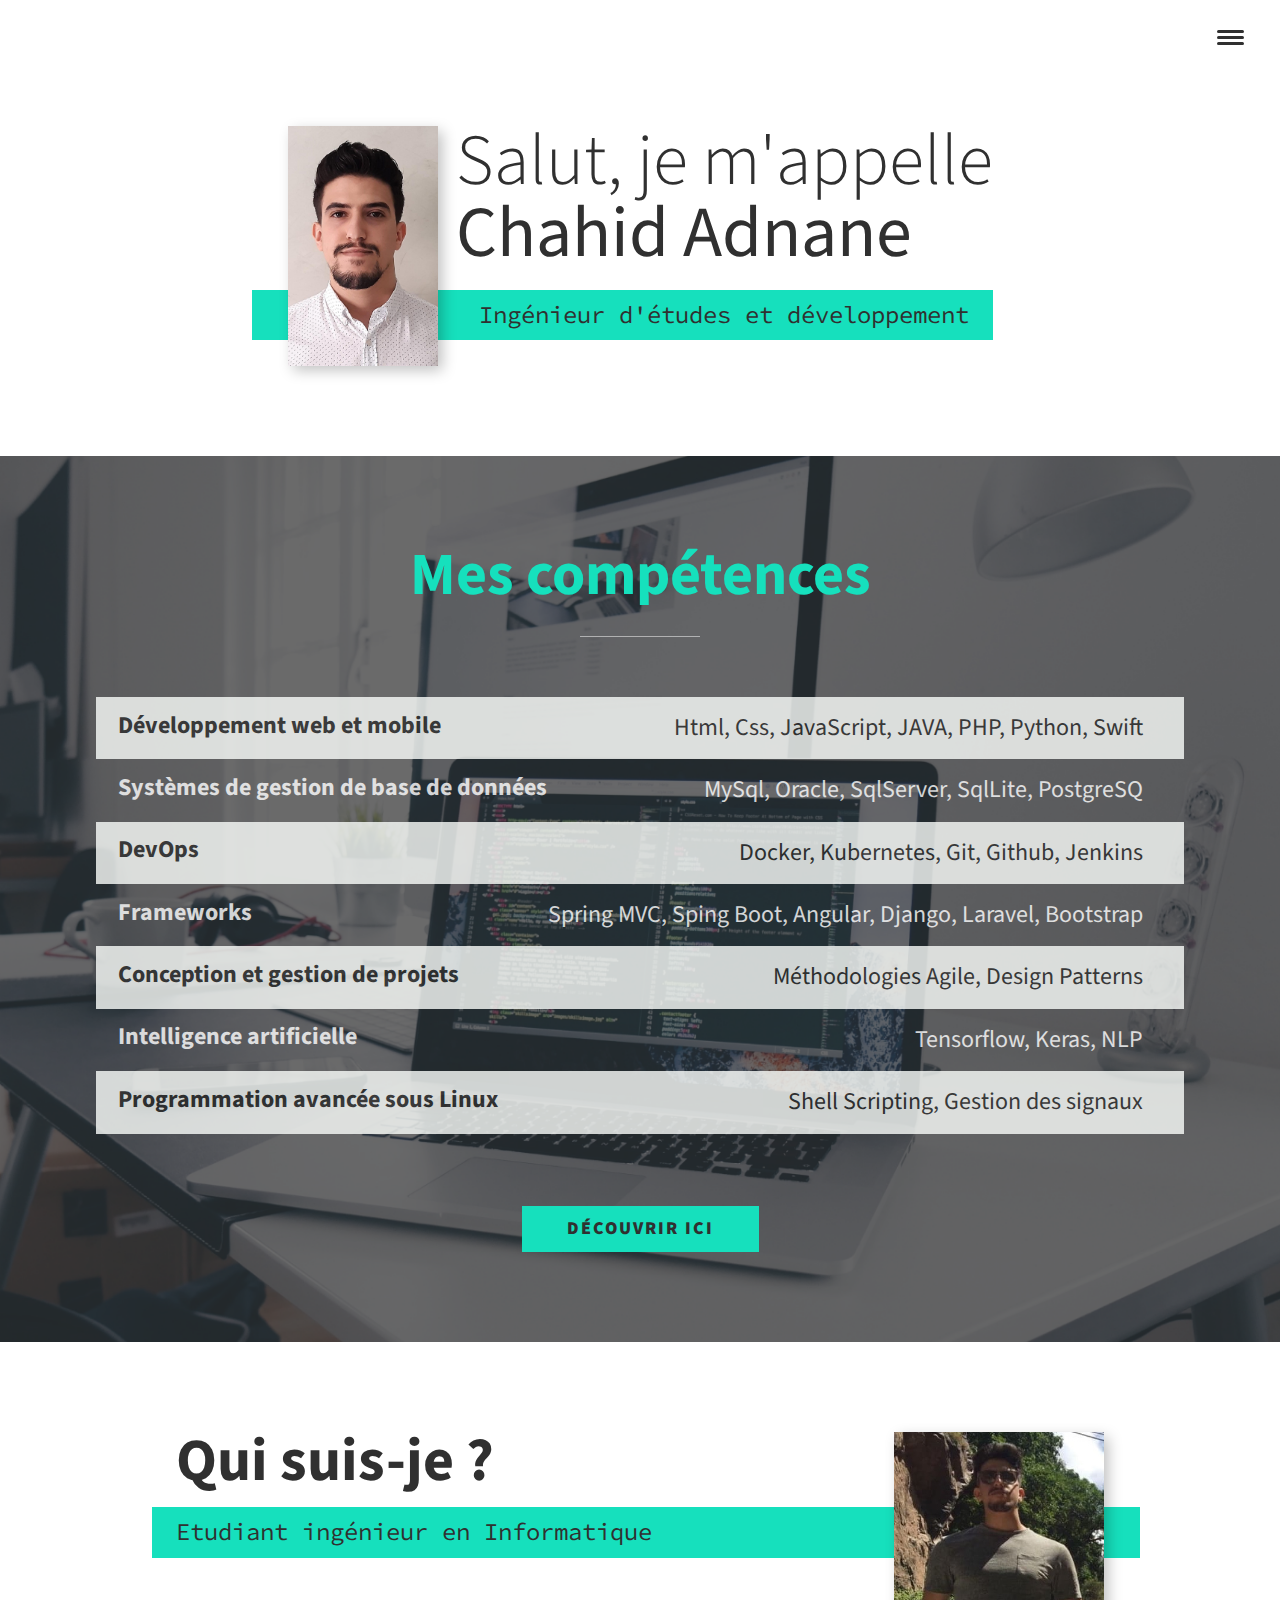
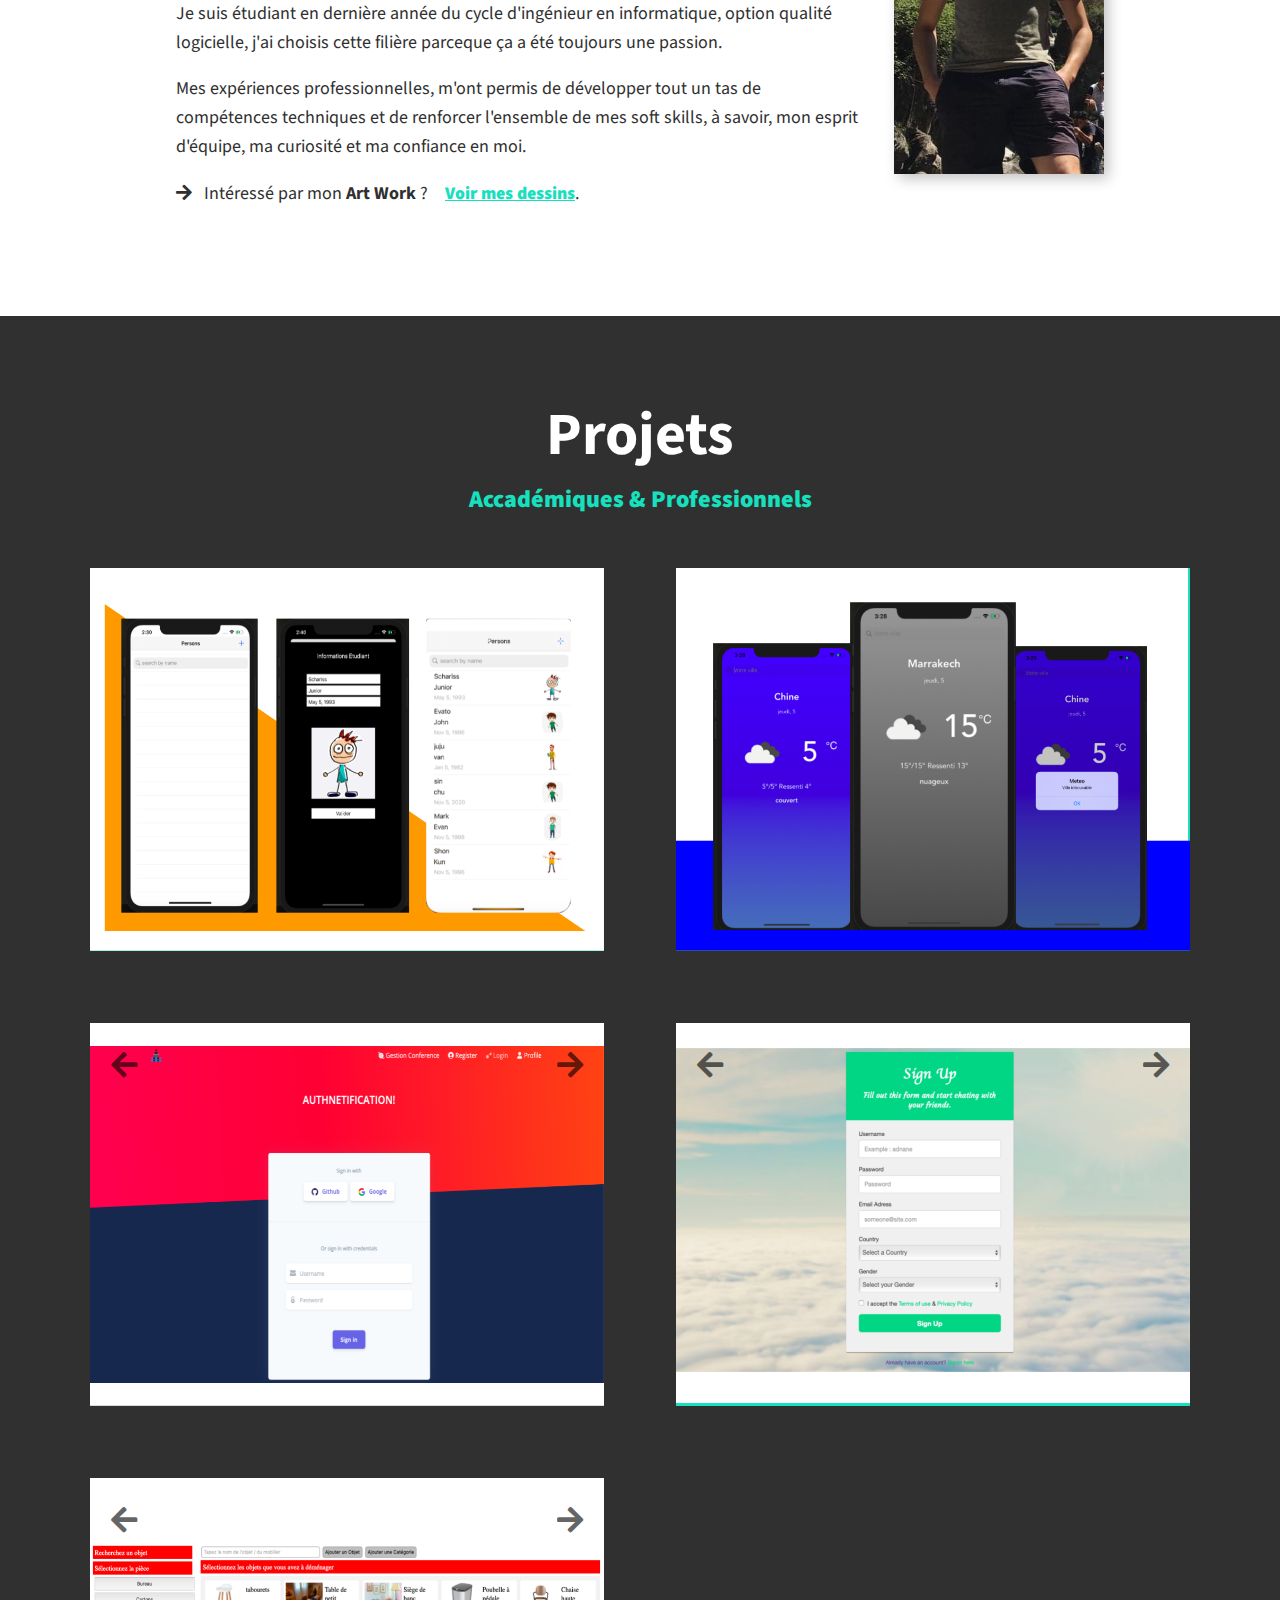
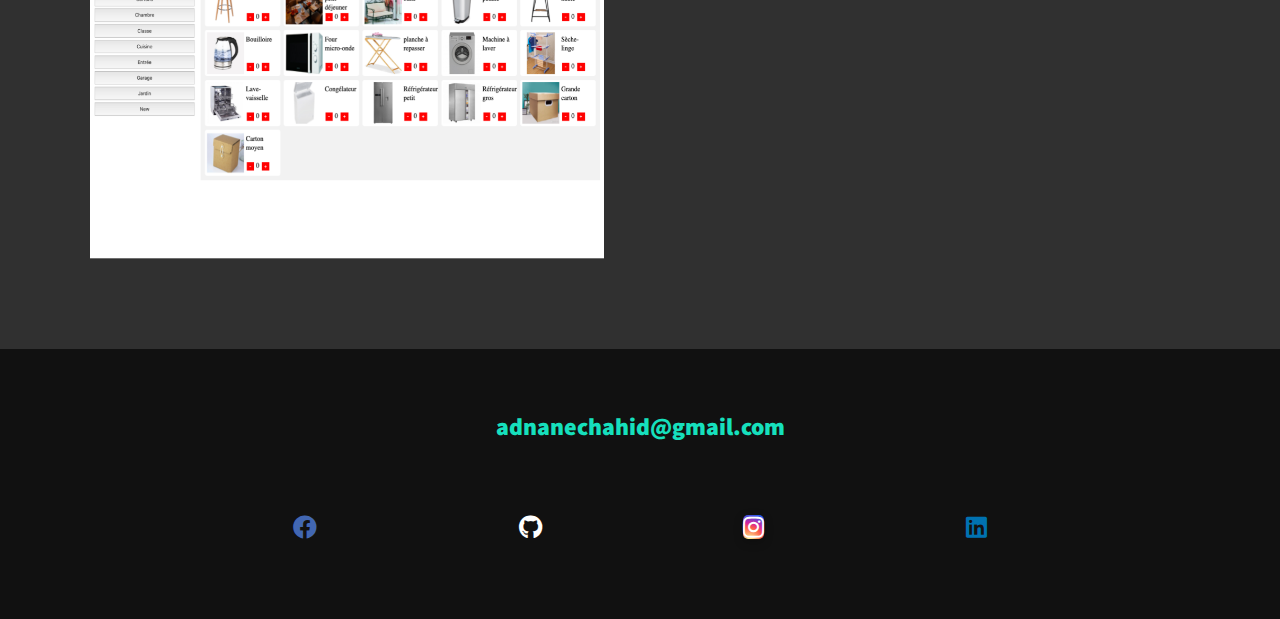
<file: templates/index.html>
<!DOCTYPE html>
<html>
<head>
	<title>Chahid Adnane</title>
	<meta name="viewport" content="width=device-width, initial-scale=1.0">
	<link rel="stylesheet" href="https://cdnjs.cloudflare.com/ajax/libs/font-awesome/5.14.0/css/all.min.css">
	<link rel="stylesheet" type="text/css" href="../static/css/styles.css">
	<link href="https://fonts.googleapis.com/css?family=Source+Code+Pro:400,900|Source+Sans+Pro:300,900&display=swap" rel="stylesheet">
</head>
<body>
	<button class="scroll-up">
		<i class="fas fa-angle-double-up"></i>
	</button>
	<header>
		<!-- <div class="logo">
			&lt;Dino&gt;
		</div> -->
		<button class="nav-toggle" aria-label="toggle navigation">
			<span class="hamburger"></span>
		</button>
		<nav class="nav">
			<ul class="nav__list">
				<li class="nav__item"><a class="nav__link" href="#home">Accueil</a></li>
				<li class="nav__item"><a class="nav__link" href="#services">Mes compétences</a></li>
				<li class="nav__item"><a class="nav__link" href="#about">À propos de moi</a></li>
				<li class="nav__item"><a class="nav__link" href="#work">Mes travaux</a></li>
			</ul>
		</nav>
	</header>


	<!-- INTRODUCTION -->
	<section class="intro" id="home">
		<!-- -- : modify class -->
		<h1 class="section__title section__title--intro">
			Salut, je m'appelle <strong>Chahid Adnane</strong>
		</h1>
		<p class="section__subtitle section__subtitle--intro">
			Ingénieur d'études et développement
		</p>
		<img src="../static/img/Adnane.jpeg" alt="" class="intro__img">
	</section>


	<!-- MY SERVICES -->
	<section class="my-services" id="services">
		<h2 class="section__title section__title--services">Mes compétences</h2>
			<div class="services-content">
				<ul class="services__list">
					<li class="service__item"><strong>Développement web et mobile</strong><span>Html, Css, JavaScript, JAVA, PHP, Python, Swift</span></li>
					<li class="service__item"><strong>Systèmes de gestion de base de données</strong><span>MySql, Oracle, SqlServer, SqlLite, PostgreSQ</span></li>
					<li class="service__item"><strong>DevOps</strong><span>Docker, Kubernetes, Git, Github, Jenkins</span></li>
					<li class="service__item"><strong>Frameworks</strong><span>Spring MVC, Sping Boot, Angular, Django, Laravel, Bootstrap</span></li>
					<li class="service__item"><strong>Conception et gestion de projets</strong><span>Méthodologies Agile, Design Patterns</span></li>
					<li class="service__item"><strong>Intelligence artificielle</strong><span>Tensorflow, Keras, NLP</span></li>
					<li class="service__item"><strong>Programmation avancée sous Linux</strong><span>Shell Scripting, Gestion des signaux</span></li>
				</ul>
			</div>

			<a href="#work" class="btn">Découvrir <strong>ici</strong></a>
		
	</section>
		

	<!-- ABOUT ME -->
	<section class="about-me" id="about">
		<h2 class="section__title section__title--about">Qui suis-je ?</h2>
		<p class="section__subtitle section__subtitle--about">
			Etudiant ingénieur en Informatique
		</p>

		<div class="about-me__body">
			<p>
				Je suis étudiant en dernière année du cycle d'ingénieur en informatique, option qualité logicielle, j'ai choisis cette filière parceque ça a été toujours une passion.
			</p>
			<p>
				Mes expériences professionnelles, m'ont permis de développer tout un tas de compétences techniques et de renforcer l'ensemble de mes soft skills, à savoir, mon esprit d'équipe, ma curiosité et ma confiance en moi.
			</p>
			<p>
				<i class="fas fa-arrow-right"></i> &nbsp;&nbsp;Intéressé par mon <strong>Art Work</strong> ? &nbsp;&nbsp;<a href="dessins" class="dessins">Voir mes dessins</a>.
			</p>
		</div>
		<img src="../static/img/Adnane.jpg" alt="Adnane in Imlil" class="about-me__img">
	</section>


	<!-- MY WORK -->
	<section class="my-work" id="work">
		<h2 class="section__title section__title--work">Projets</h2>
		<p class="section__subtitle section__subtitle--work">Accadémiques & Professionnels</p>

		<div class="portfolio">
			<div class="portfolio__item">
				<img src="../static/img/1.png" alt="" class="portfolio__img">
				<div class="portfolio--item__desc">
					<h3>Gestion des étudiants</h3>
					<p>Une application IOS CRUD pour la gestion des étudiants en utilisant <strong>Swift et core data</strong>.</p>
				</div>
			</div>
			<div class="portfolio__item">
				<img src="../static/img/3.png" alt="" class="portfolio__img">
				<div class="portfolio--item__desc">
					<h3>Météo App</h3>
					<p>Prévisions météo détaillées, réalisé en utilisant <strong>Swift</strong>.</p>
				</div>
			</div>
			<div class="portfolio__item carousel-container">
				<i class="fas fa-arrow-left" id="prev-btn"></i>
				<i class="fas fa-arrow-right" id="next-btn"></i>
				<div class="carousel-slider">
					<img src="../static/img/5.png" alt="" class="portfolio__img" id="lastClone">
					<img src="../static/img/7.png" alt="" class="portfolio__img">
					<img src="../static/img/4.png" alt="" class="portfolio__img">
					<img src="../static/img/6.png" alt="" class="portfolio__img">
					<img src="../static/img/5.png" alt="" class="portfolio__img">
					<img src="../static/img/7.png" alt="" class="portfolio__img" id="firstClone">
				</div>
				<div class="portfolio--item__desc">
					<h3>Gestion de Conférences</h3>
					<p>Conception et réalisation d'un site Web pour la gestion et le suivi de conférences organisé au sein de l'université, en utilisant <strong>Spring Boot, Spring Security, JWT et Angular</strong>.</p>
				</div>
			</div>
			<div class="portfolio__item carousel-container">
				<i class="fas fa-arrow-left" id="prev-btn"></i>
				<i class="fas fa-arrow-right" id="next-btn"></i>
				<div class="carousel-slider">
					<img src="../static/img/8.png" alt="" class="portfolio__img" id="lastClone">
					<img src="../static/img/10.png" alt="" class="portfolio__img">
					<img src="../static/img/9.png" alt="" class="portfolio__img">
					<img src="../static/img/8.png" alt="" class="portfolio__img">
					<img src="../static/img/10.png" alt="" class="portfolio__img" id="firstClone">
				</div>
				<div class="portfolio--item__desc">
					<h3>Real time chat App</h3>
					<p>Boite de messagerie pour communiquer avec vos proches, réalisée en utilisant <strong>PHP</strong>.</p>
				</div>
			</div>
			<div class="portfolio__item carousel-container">
				<i class="fas fa-arrow-left" id="prev-btn"></i>
				<i class="fas fa-arrow-right" id="next-btn"></i>
				<div class="carousel-slider">
					<img src="../static/img/11.png" alt="" class="portfolio__img" id="lastClone">
					<img src="../static/img/12.png" alt="" class="portfolio__img">
					<img src="../static/img/11.png" alt="" class="portfolio__img">
					<img src="../static/img/12.png" alt="" class="portfolio__img" id="firstClone">
				</div>
				<div class="portfolio--item__desc">
					<h3>Volume Calculator</h3>
					<p>Découvrir le volume représenté par les meubles et les cartons de votre déménagement, réalisé en utilisant <strong>PHP et JavaScript</strong>.</p>
				</div>
			</div>
		</div>
	</section>


	<!-- FOOTER -->
	<footer class="footer" id="contact">
		<a href="mailto:adnanechahid@gmail.com" class="footer__link">adnanechahid@gmail.com</a>
		<ul  class="social-list">
			<li class="social-list__item">
				<a href="https://web.facebook.com/profile.php?id=100008976216361" target="_blank" class="social-list__link social-list__link--fb"><i class="fab fa-facebook"></i></a>
			</li>
			<li class="social-list__item">
				<a href="https://github.com/Scharis" target="_blank" class="social-list__link social-list__link--git"><i class="fab fa-github"></i></a>
			</li>
			<li class="social-list__item">
				<a href="https://www.instagram.com/chahid.adnane/" target="_blank" class="social-list__link"><i class="fab fa-instagram social-list__link--insta"></i></a>
			</li>
			<li class="social-list__item">
				<a href="https://www.linkedin.com/in/adnane-chahid-b3baa2146/" target="_blank" class="social-list__link social-list__link--linked"><i class="fab fa-linkedin"></i></a>
			</li>
		</ul>
	</footer>
	<script type="text/javascript" src="../static/js/app.js"></script>
	<!-- <script src="https://ajax.googleapis.com/ajax/libs/jquery/3.3.1/jquery.min.js"></script>
	<script>
		(function($) {
		    $.fn.SmoothAnchors = function() {

		        function scrollBodyTo(destination, hash) {

		            // Change the hash first, then do the scrolling. This retains the standard functionality of the back/forward buttons.
		            var scrollmem = $(document).scrollTop();
		            window.location.hash = hash;
		            $(document).scrollTop(scrollmem);
		            $("html,body").animate({
		                scrollTop: destination
		            }, 300);

		        }

		        if (typeof $().on == "function") {
		            $(document).on('click', 'a[href^="#"]', function() {

		                var href = $(this).attr("href");

		                if ($(href).length == 0) {

		                    var nameSelector = "[name=" + href.replace("#", "") + "]";

		                    if (href == "#") {
		                        scrollBodyTo(0, href);
		                    }
		                    else if ($(nameSelector).length != 0) {
		                        scrollBodyTo($(nameSelector).offset().top, href);
		                    }
		                    else {
		                        // fine, we'll just follow the original link. gosh.
		                        window.location = href;
		                    }
		                }
		                else {
		                    scrollBodyTo($(href).offset().top, href);
		                }
		                return false;
		            });
		        }
		        else {
		            $('a[href^="#"]').click(function() {
		                var href = $(this).attr("href");

		                if ($(href).length == 0) {

		                    var nameSelector = "[name=" + href.replace("#", "") + "]";

		                    if (href == "#") {
		                        scrollBodyTo(0, href);
		                    }
		                    else if ($(nameSelector).length != 0) {
		                        scrollBodyTo($(nameSelector).offset().top, href);
		                    }
		                    else {
		                        // fine, we'll just follow the original link. gosh.
		                        window.location = href;
		                    }
		                }
		                else {
		                    scrollBodyTo($(href).offset().top, href);
		                }
		                return false;
		            });
		        }
		    };
		})(jQuery);

		$(document).ready(function() {
		    $().SmoothAnchors();
		});
	</script> -->
</body>
</html>
</file>
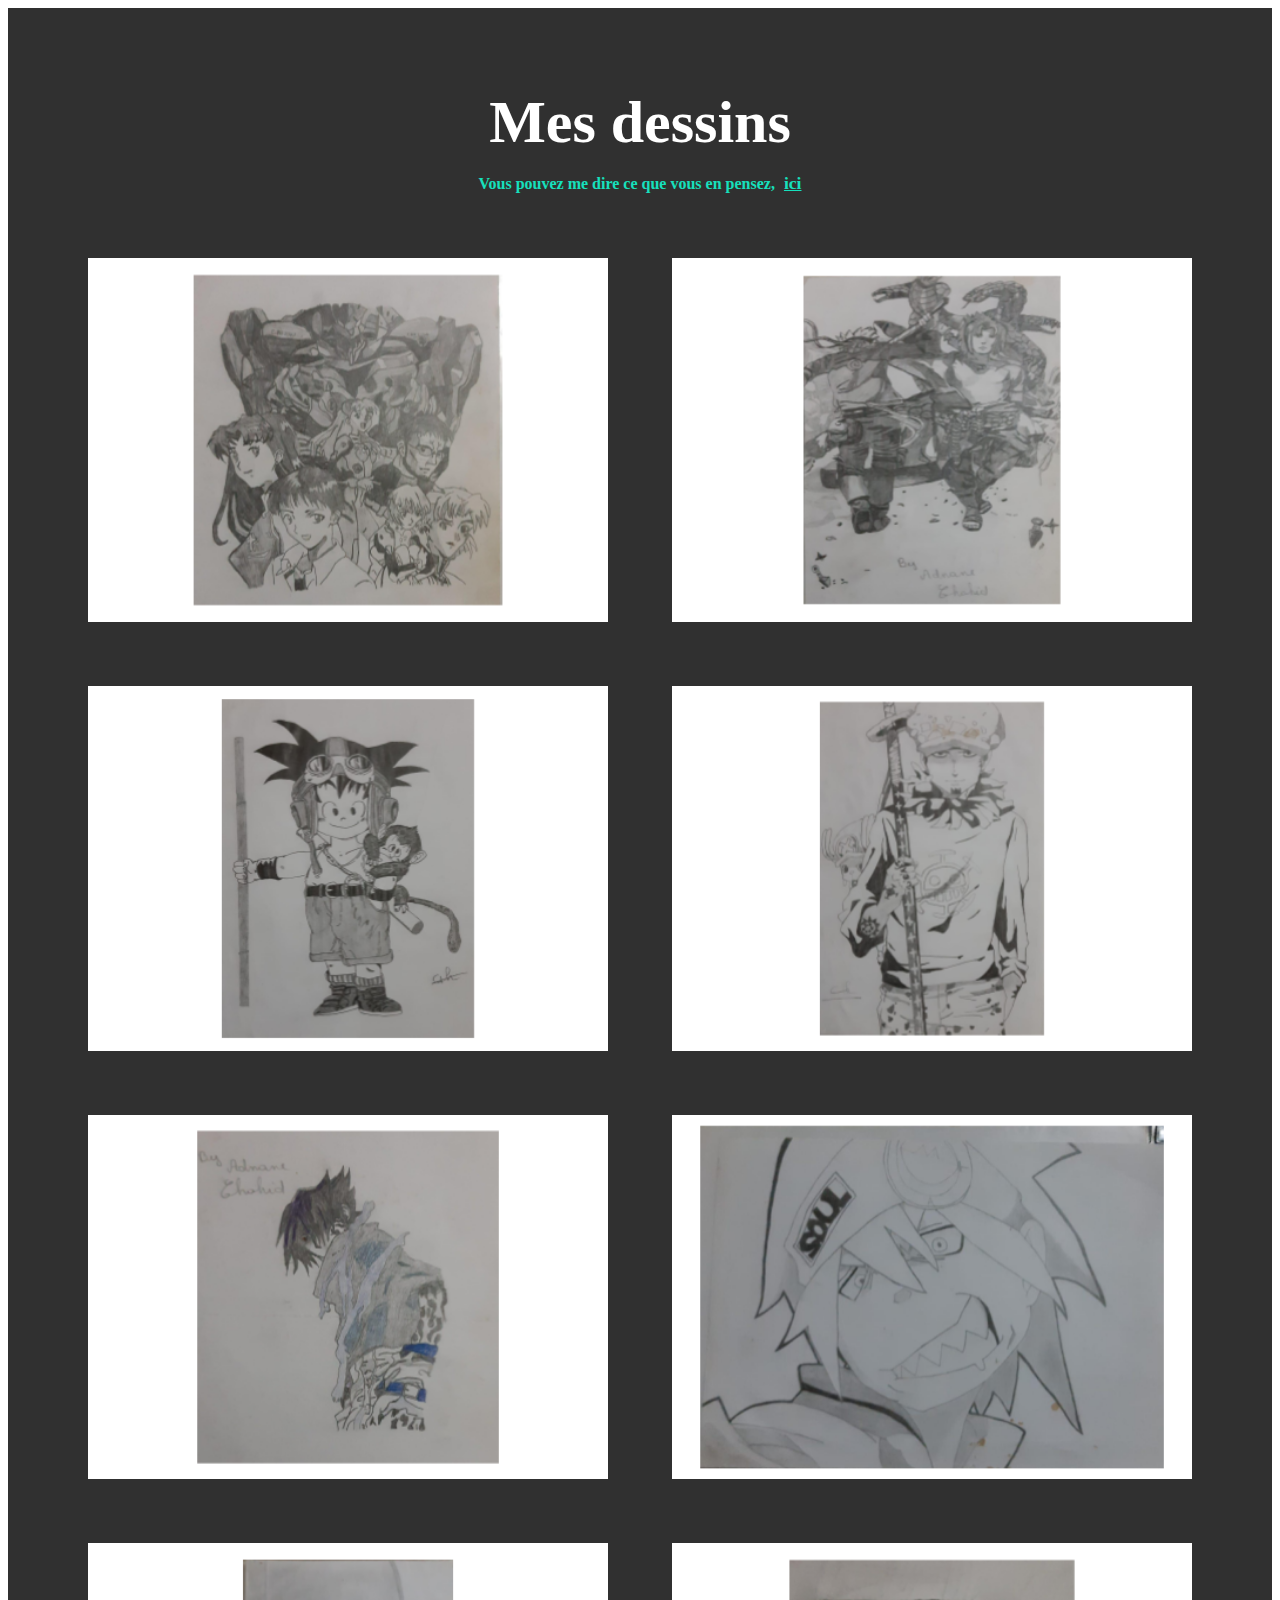
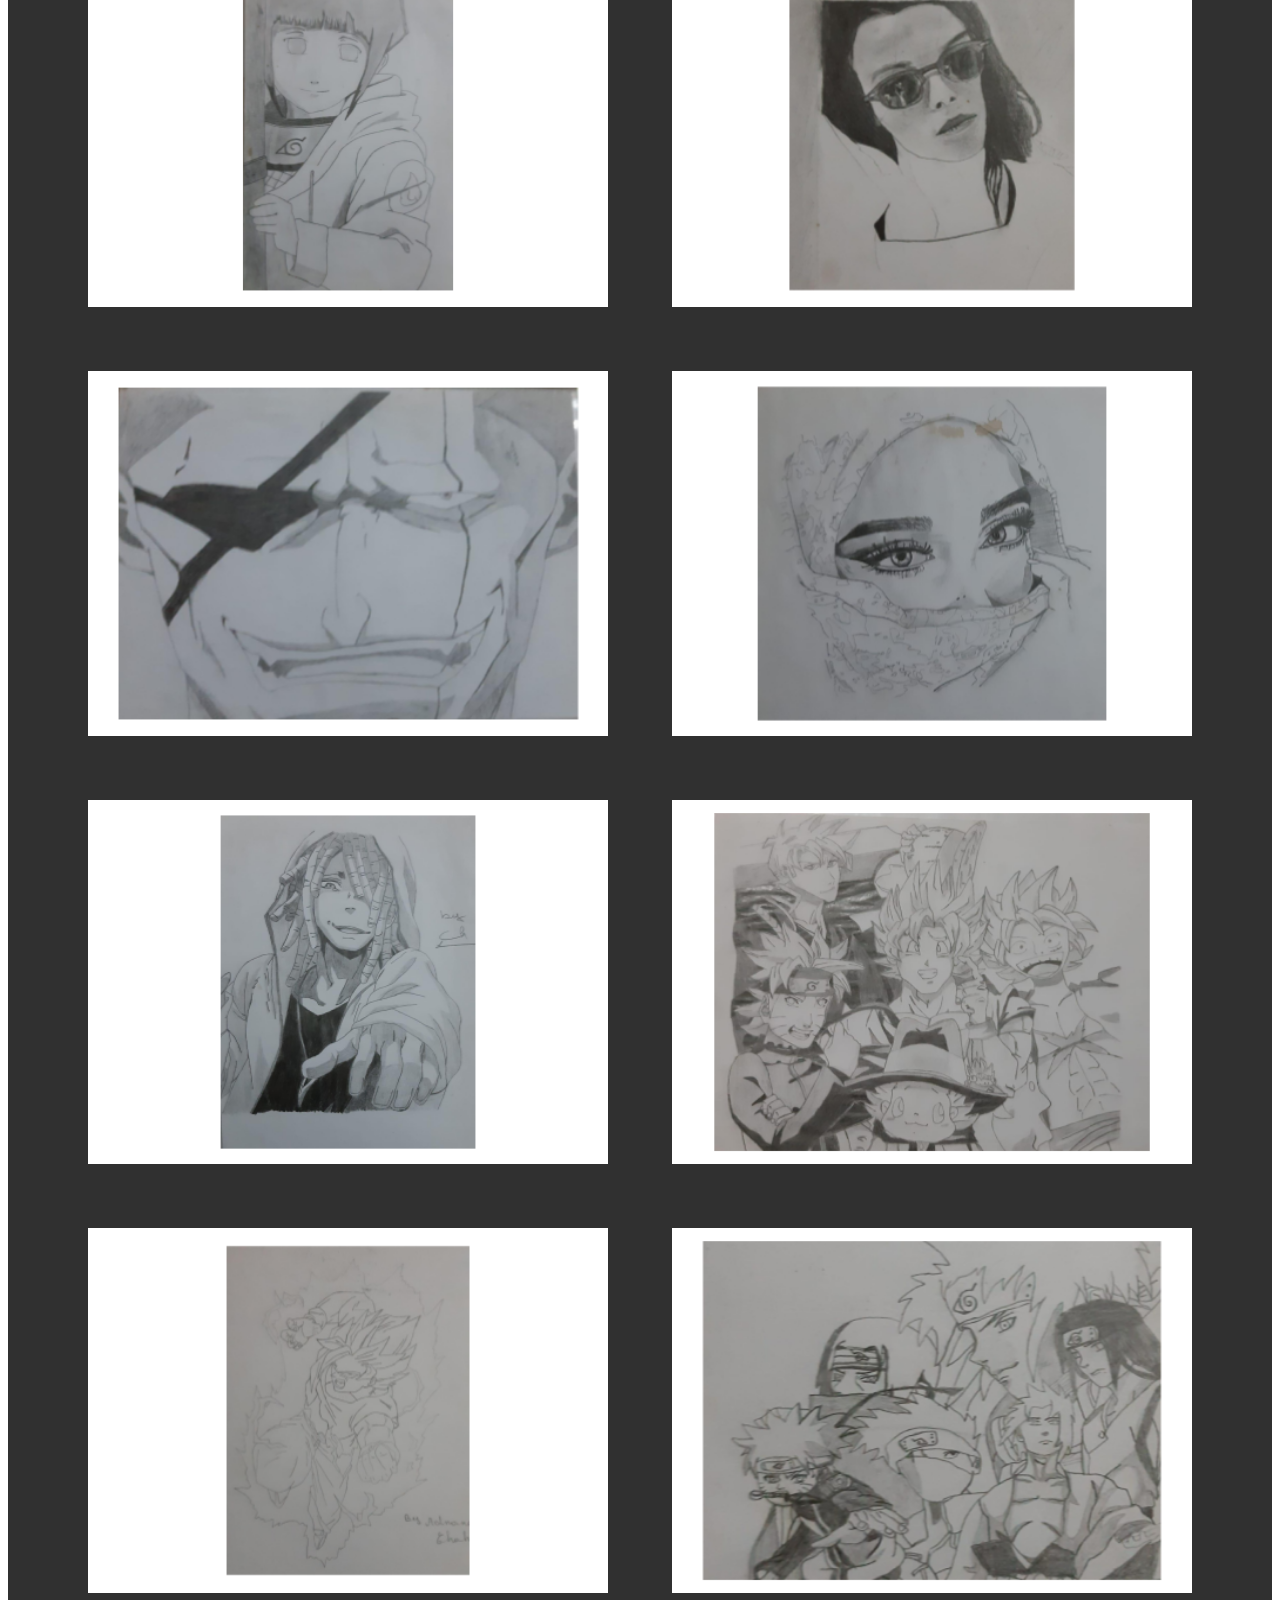
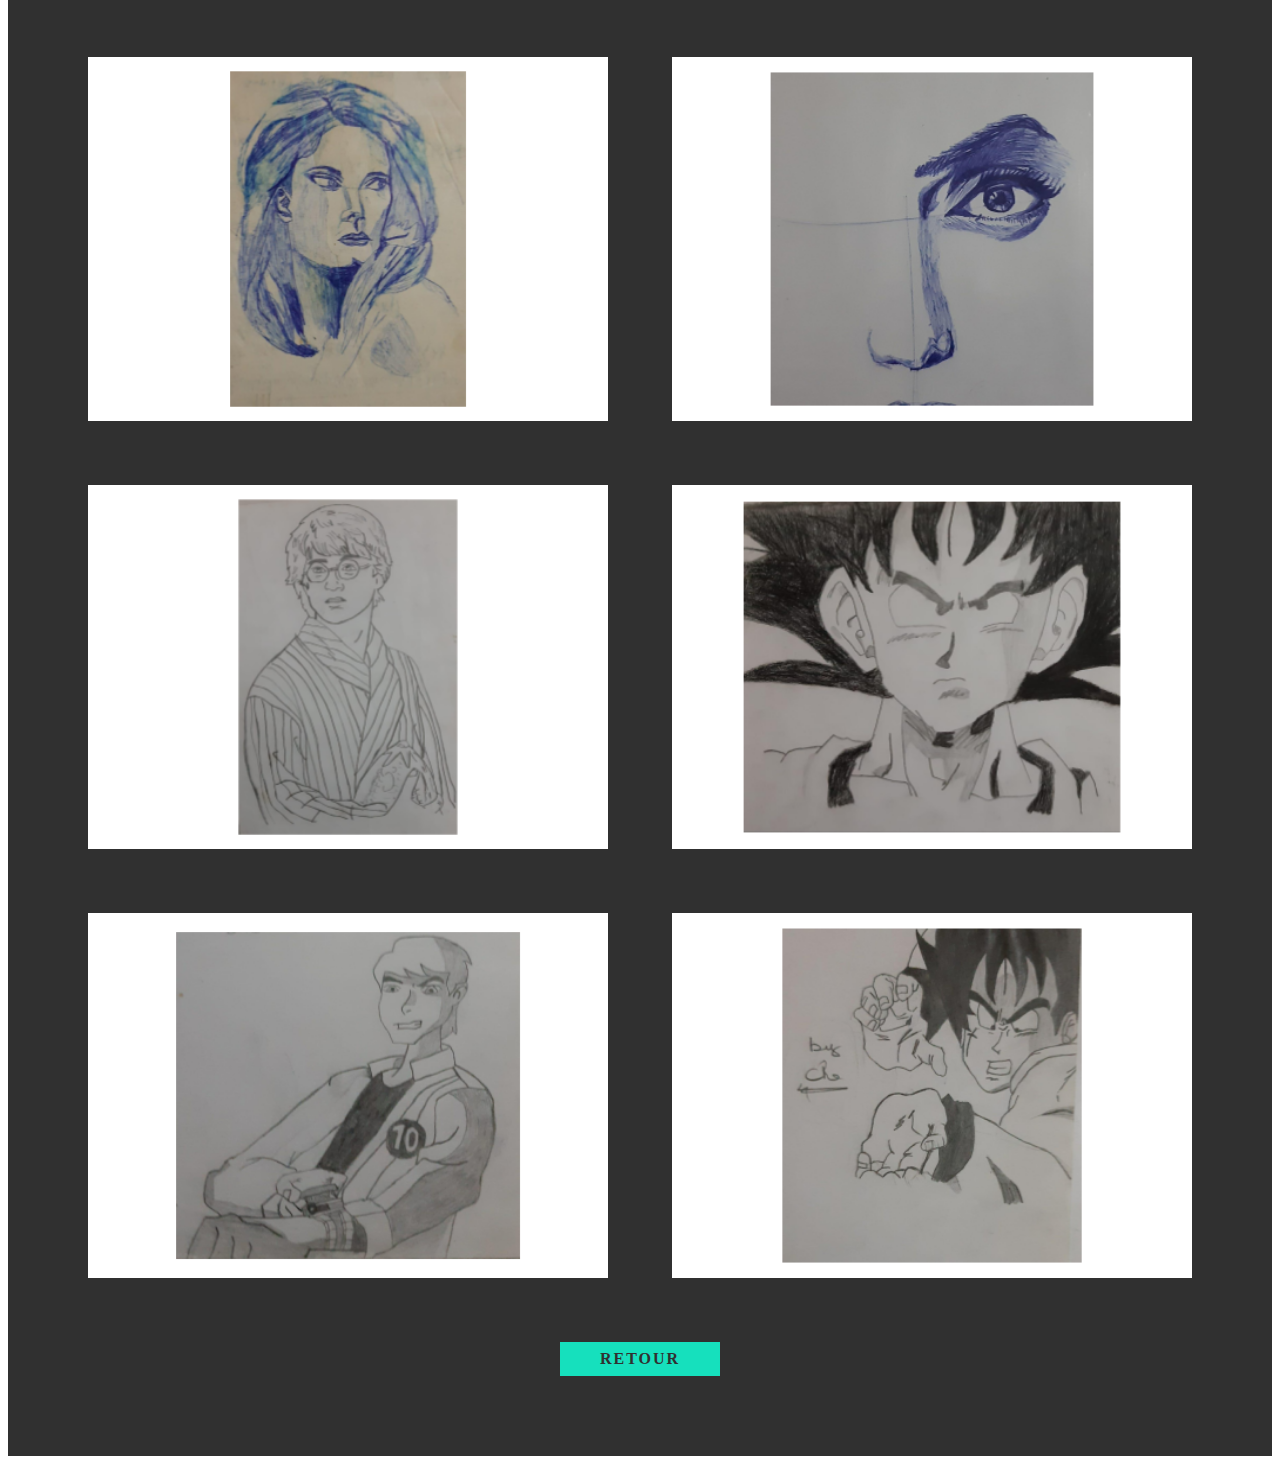
<file: templates/dessins.html>
<!DOCTYPE html>
<html>
<head>
	<title>Mes dessins</title>
	<meta name="viewport" content="width=device-width, initial-scale=1.0">
	<!-- <link rel="stylesheet" href="https://cdnjs.cloudflare.com/ajax/libs/font-awesome/5.14.0/css/all.min.css"> -->
	<link rel="stylesheet" type="text/css" href="../static/css/dessins.css">
	<link href="https://fonts.googleapis.com/css?family=Source+Code+Pro:400,900|Source+Sans+Pro:300,900&display=swap" rel="stylesheet">
</head>
<body>
	<section class="my-work" id="work">
		<h2 class="section__title section__title--work">Mes dessins</h2>
		<p class="section__subtitle section__subtitle--work">Vous pouvez me dire ce que vous en pensez, <a href="/#contact" class="contact">ici</a></p>

		<div class="portfolio">
			<div class="portfolio__item">
				<img src="../static/img/dessins/d1.png" alt="" class="portfolio__img">
			</div>
			<div class="portfolio__item">
				<img src="../static/img/dessins/d2.png" alt="" class="portfolio__img">
			</div>
			<div class="portfolio__item">
				<img src="../static/img/dessins/d16.png" alt="" class="portfolio__img">
			</div>
			<div class="portfolio__item">
				<img src="../static/img/dessins/d17.png" alt="" class="portfolio__img">
			</div>
			<div class="portfolio__item">
				<img src="../static/img/dessins/d6.png" alt="" class="portfolio__img">
			</div>
			<div class="portfolio__item">
				<img src="../static/img/dessins/d7.png" alt="" class="portfolio__img">
			</div>
			<div class="portfolio__item">
				<img src="../static/img/dessins/d8.png" alt="" class="portfolio__img">
			</div>
			<div class="portfolio__item">
				<img src="../static/img/dessins/d9.png" alt="" class="portfolio__img">
			</div>
			<div class="portfolio__item">
				<img src="../static/img/dessins/d12.png" alt="" class="portfolio__img">
			</div>
			<div class="portfolio__item">
				<img src="../static/img/dessins/d15.png" alt="" class="portfolio__img">
			</div>
			<div class="portfolio__item">
				<img src="../static/img/dessins/d10.png" alt="" class="portfolio__img">
			</div>
			<div class="portfolio__item">
				<img src="../static/img/dessins/d18.png" alt="" class="portfolio__img">
			</div>
			<div class="portfolio__item">
				<img src="../static/img/dessins/d5.png" alt="" class="portfolio__img">
			</div>
			<div class="portfolio__item">
				<img src="../static/img/dessins/d11.png" alt="" class="portfolio__img">
			</div>
			<div class="portfolio__item">
				<img src="../static/img/dessins/d13.png" alt="" class="portfolio__img">
			</div>
			<div class="portfolio__item">
				<img src="../static/img/dessins/d14.png" alt="" class="portfolio__img">
			</div>
			<div class="portfolio__item">
				<img src="../static/img/dessins/d19.png" alt="" class="portfolio__img">
			</div>
			<div class="portfolio__item">
				<img src="../static/img/dessins/d20.png" alt="" class="portfolio__img">
			</div>
			<div class="portfolio__item">
				<img src="../static/img/dessins/d3.png" alt="" class="portfolio__img">
			</div>
			<div class="portfolio__item">
				<img src="../static/img/dessins/d4.png" alt="" class="portfolio__img">
			</div>
		</div>
		<a href="/" class="retour">Retour</a>
	</section>
</body>
</html>
</file>
<file: static/css/styles.css>
*,
*::before,
*::after{
	box-sizing: border-box;
}

:root{
	--ff-primary: 'Source Sans Pro', sans-serif;
	--ff-secondary: 'Source Code Pro', monospace;
	--fw-reg: 300;
	--fw-bold: 900;
	--clr-light: #fff;
	--clr-dark: #303030;
	--clr-accent: #16e0bd;
	--fs-h1: 3rem;
	--fs-h2: 2.2rem;
	--fs-h3: 1.25rem;
	--fs-body: 1rem;
	--bs: 0.25em 0.25em 0.75em rgba(0, 0 , 0, .25);
}

html{
	scroll-behavior: smooth;
}

@media (min-width: 800px){
	:root{
		--fs-h1: 4.5rem;
		--fs-h2: 3.75rem;
		--fs-h3: 1.5rem;
		--fs-body: 1.125rem;
	}
	.intro__img{
		height: 240px;
	}
}


body{
	background: var(--clr-light);
	color: var(--clr-dark);
	margin: 0;
	font-family: var(--ff-primary);
	font-size: var(--fs-body);
	line-height: 1.6;
	/*overflow: hidden;*/
}

section{
	/*top and bottom 5 left and right 2*/
	padding: 5em 2em;
}

img{
	display: block;
	max-width: 100%;
}

:focus{
	outline: 3px solid var(--clr-accent);
	outline-offset: 3px;
}

.btn{
	display: inline-block;
	text-decoration: none;
	background-color: var(--clr-accent);
	color: var(--clr-dark);
	padding: .5em 2.5em;
	font-size: var(--fs-h4);
	text-transform: uppercase;
	letter-spacing: 2px;
	font-weight: var(--fw-bold);
	transition: transform 200ms ease-in-out;
}

.btn:hover {
	transform: scale(1.1);
}

h1,
h2,
h3{
	line-height: 1;
	margin: 0;
}

h1{ font-size: var(--fs-h1) }
h2{ font-size: var(--fs-h2) }
h3{ font-size: var(--fs-h3) }

.section__title{
	margin-bottom: .25em;
}

.section__title--intro{
	font-weight: var(--fw-reg);
}

.section__title--intro strong{
	display: block;
}


.section__subtitle{
	margin: 0;
	font-size: var(--fs-h3);
}

.section__subtitle--intro,
.section__subtitle--about{
	background-color: var(--clr-accent);
	font-family: var(--ff-secondary);
	margin-bottom: 1em;
	padding: .25em 1em;
}

.scroll-up{
	position: fixed;
	bottom: 15px;
	right: 20px;
	cursor: pointer;
	border-radius: 50%;
	background: var(--clr-accent);
	color: var(--clr-dark);
	width: 30px;
	height: 30px;
	/*padding: .8em;*/
	opacity: .5;
	display: flex;
	justify-content: center;
	align-items: center;
	border: 0;
	display: none;
	z-index: 2000;
}

.scroll-up:hover{
	opacity: 1;
}

@media (min-width: 600px){
	.scroll-up{
		width: 40px;
		height: 40px;
		opacity: .6;
		font-size: var(--fs-h3);
	}
}


 header{
 	display: flex;
 	justify-content: space-between;
 	padding: 1em;
 }

 .nav{
 	position: fixed;
 	background-color: var(--clr-dark);
 	color: var(--clr-light);
 	top: 0;
 	bottom: 0;
 	left: 0;
 	right: 0;
 	z-index: 100;
 	transform: translateX(100%);
 	transition: transform 250ms cubic-bezier(.5, 0, .5, 1);
 }

 .nav__list{
 	list-style: none;
 	display: flex;
 	height: 100%;
 	flex-direction: column;
 	justify-content: space-evenly;
 	align-items: center;
 	margin: 0;
 	padding: 0;
 }

 .nav__link{
 	color: inherit;
 	font-weight: var(--fw-bold);
 	font-size: var(--fs-h2);
 	text-decoration: none;
 }

 .nav__link:hover{
	color: var(--clr-accent);
}

.nav-open .nav{
	transform: translateX(0);
}

.nav-toggle{
	margin: 1.2em;
}

.nav-open .nav-toggle{
	position: fixed;
}

.nav-open .hamburger{
	transform: rotate(.625turn);
}
.nav-open .hamburger::after{
	opacity: 0;
}
.nav-open .hamburger::before {
	transform: rotate(90deg) translateX(-6px);
}

.nav-open .hamburger,
.nav-open .hamburger::before,
.nav-open .hamburger::after{
	background-color: var(--clr-light);
 	color: var(--clr-dark);
}

.hamburger{
	display: block;
	position: relative;
}

.hamburger,
.hamburger::before,
.hamburger::after{
	background: var(--clr-dark);
	width: 2em;
	height: 3px;
	border-radius: 1em;
	transition: transform 250ms ease-in-out;
}

.hamburger::before,
.hamburger::after{
	content: '';
	position: absolute;
	/*display: block;*/
	left: 0;
	right: 0;
}

.hamburger::before{ top: 6px; }
.hamburger::after{  bottom: 6px; }

.nav-toggle{
	padding: .5em;
	background: transparent;
	border: 0;
	cursor: pointer;
	position: absolute;
	right: 1em;
	top: 1em;
	z-index: 1000;
}



.intro{
	position: relative;
}

.intro__img{
	box-shadow: var(--bs);
	max-height: 300px;
	margin: 0 auto;
}

.section__subtitle--intro{
	display: inline-block;
}

@media (min-width: 600px){
	.intro{
		display: grid;
		/*width: min-content;
		margin: 0 auto;*/
		justify-content: center;
		grid-column-gap: 1em;
		grid-template-areas: 
			"img title"
			"img subtitle"
		;
		grid-template-columns: min-content max-content;
		/*align-items: center;*/
	}

	.intro__img{
		grid-area: img;
		min-width: 150px;
		position: relative;
		z-index: 2;
		object-fit: cover;
	}

	.section__subtitle{
		grid-area: subtitle;
	}

	.section__title{
		grid-area: title;
	}

	.section__subtitle--intro{
		align-self: start;
		grid-column: -1 / 1;
		grid-row: 2;
		text-align: right;
		position: relative;
		left: -1.5em;
		width: calc(1.5em + 100%);
		font-size: var(--fs-body);
	}
}

@media (min-width: 800px){
	.section__subtitle--intro{
		font-size: var(--fs-h3);
	}
}

.my-services{
	background-color: var(--clr-dark);
	background-image: url(img/2.png);
	/*background-blend-mode: multiply;*/
	background-size: cover;
	color: var(--clr-light);
	text-align: center;
}

.section__title--services{
	color: var(--clr-accent);
	position: relative;
}

.section__title--services::after{
	content: ""; 
    display: block; 
    margin: 0.5em auto 1em; 
    width: 2em;
    height: 1px;
    border-bottom: 1px solid var(--clr-light); 
    opacity: .5;
}

.services-content{
	margin-bottom: 4em;
}

.services__list{
	/*background-color: var(--clr-dark);*/
	width: 90%;
	padding: 0;
	opacity: .8;
	font-size: var(--fs-h3);
	margin: 0 auto;
	list-style: none;
}

.service__item:nth-child(odd){
	background: #fbfefb;
	color: var(--clr-dark);
}

.service__item{
	padding: .4em .9em;
	display: flex;
	justify-content: space-between;
	color: white;
}

.service__item span{
	padding: .1em .8em;
	color: var(--clr-light);
}

.service__item:nth-child(odd) span{
	color: var(--clr-dark);
}



.about-me{
	max-width: 1000px;
	margin: 0 auto;
}

.about-me__img{
	box-shadow: var(--bs);
}

.dessins{
	color: var(--clr-accent);
	font-size: 1.1rem;
	margin-left: 5px;
	font-weight: var(--fw-bold);
}

.dessins:hover{
	opacity: .8;
}

@media (min-width: 600px){
	.about-me{
		display: grid;
		grid-template-columns: 1fr 210px;
		grid-column-gap: 2em;
		grid-template-areas: 
			"title img"
			"subtitle img"
			"text img"
		;
	}

	.section__title--about{
		grid-area: title;
	}

	.section__subtitle--about{
		grid-area: subtitle;
		align-self: start;
		grid-column: 1 / -1;
		grid-row: 2;
		position: relative;
		left: -1em;
		width: calc(2.5em +  100%);
		padding-left: 1em;
		padding-right: calc(220px + 2em);
	}

	.about-me__img{
		grid-area: img;
		position: relative;
		z-index: 2;
		/*height: 100%;*/
		object-fit: cover;
	}

	.about-me__body{
		grid-area: text;
	}
}



.my-work{
	text-align: center;
	background-color: var(--clr-dark);
	color: var(--clr-light);
	padding: 5em 5em;
}

.section__subtitle--work{
	font-weight: var(--fw-bold);
	color: var(--clr-accent);
	margin-bottom: 2em;
}

.portfolio{
	display: grid;
	grid-template-columns: repeat(auto-fit, minmax(400px,1fr));
	justify-content: center;
	grid-gap: 4em;
	/*padding: 2em;*/
}

.portfolio__item{
	background-color: var(--clr-accent);
	overflow: hidden;
	position: relative;
	cursor: default;
}

.portfolio--item__desc{
	position: absolute;
	padding: 1em;
	bottom: 0px;
	z-index: 10;
	width: 100%;
	/*left: 4%;*/
	color: white;
	background-color: #3A3A3A;
	text-align: left;
	transform: translateY(100%);
	transition: transform 300ms linear;
	opacity: .9;
}

.portfolio--item__desc p{
	font-size: 1rem;
}

.portfolio__img{
	transition: 
		transform 400ms cubic-bezier(.5, 0, .5, 1),
		opacity 250ms linear
	;
	width: 100%;
	/*max-height: 450px;*/
	height: 100%;
}

.carousel-slider{
	display: flex;
}

#prev-btn{
	position: absolute;
	top: 7%;
	z-index: 10;
	left: 4%;
	font-size: 30px;
	color: black;
	opacity: .6;
	cursor: pointer;
}

#next-btn{
	position: absolute;
	top: 7%;
	z-index: 10;
	right: 4%;
	font-size: 30px;
	color: black;
	opacity: .6;
	cursor: pointer;
}

.portfolio__item:focus{
	position: relative;
	z-index: 2;
}

.portfolio__img:hover{
	transform: scale(1.2);
	opacity: .9; 
}

/*.portfolio__img:hover,
.portfolio__item:focus .portfolio__img{
	transform: scale(1.2);
	opacity: .9; 
}*/




.footer{
	text-align: center;
	background-color: #111;
	color: var(--clr-accent);
	padding: 2.5em 0;
	font-size: var(--fs-h3);
}

.footer__link{
	color: inherit;
	text-decoration: none;
	font-weight: var(--fw-bold);
	/*color: white;*/
}

.social-list{
	padding-left: 0;
	display: flex;
	list-style: none;
	margin: 0 auto;
	margin-top: 2em;
	padding: 0;
	justify-content: space-around;
	width: 70%;
}

.social-list__link{
	display: inline-block;
	line-height: 10px;
	border-radius: 5px;
	transition: transform 200ms ease-in-out;
	padding: 20px;
}

.social-list__link--fb{
	color: #4267B2;
}
.social-list__link--linked{
	color: #0072b1;
}
.social-list__link--insta{
	text-align: center;
	color: #fff;
	background: #d6249f;
	background: radial-gradient(circle at 30% 107%, #fdf497 0%, #fdf497 5%, #fd5949 45%,#d6249f 60%,#285AEB 90%);
	box-shadow: 0px 3px 10px rgba(0,0,0,.25);
	border-radius: 5px;
}
.social-list__link--git{
	color: white;
}

.footer__link:hover,
.social-list__link:hover{
	opacity: .7;
}

.footer__link:hover{
	text-decoration: underline;
}

.social-list__link:hover{
	transform: scale(1.5);
}

::-webkit-scrollbar {
  width: 10px;
}

/* Track */
::-webkit-scrollbar-track {
  background: #f1f1f1; 
}
 
/* Handle */
::-webkit-scrollbar-thumb {
  background: #888; 
}

/* Handle on hover */
::-webkit-scrollbar-thumb:hover {
  background: #555; 
}
</file>
<file: static/css/dessins.css>
:root{
	--ff-primary: 'Source Sans Pro', sans-serif;
	--ff-secondary: 'Source Code Pro', monospace;
	--fw-reg: 300;
	--fw-bold: 900;
	--clr-light: #fff;
	--clr-dark: #303030;
	--clr-accent: #16e0bd;
	--fs-h1: 3rem;
	--fs-h2: 2.2rem;
	--fs-h3: 1.25rem;
	--fs-body: 1rem;
	--bs: 0.25em 0.25em 0.75em rgba(0, 0 , 0, .25);
}

@media (min-width: 800px){
	:root{
		--fs-h1: 4.5rem;
		--fs-h2: 3.75rem;
		--fs-h3: 1.5rem;
		--fs-body: 1.125rem;
	}
}

.my-work{
	text-align: center;
	background-color: var(--clr-dark);
	color: var(--clr-light);
	padding: 5em 5em;
}

.section__title{
	font-size: var(--fs-h2);
	display: inline;
}

.section__subtitle--work{
	font-weight: var(--fw-bold);
	color: var(--clr-accent);
	margin-bottom: 4em;
}

.contact{
	color: var(--clr-accent);
	font-size: 1.1rem;
	margin-left: 5px;

}

.contact:hover{
	opacity: .8;
}

.portfolio{
	display: grid;
	grid-template-columns: repeat(auto-fit, minmax(400px,1fr));
	justify-content: center;
	grid-gap: 4em;
	/*padding: 2em;*/
	margin-bottom: 4em;
}

.portfolio__item{
	background-color: var(--clr-light);
	overflow: hidden;
	position: relative;
}

.portfolio__img{
	transition: 
		transform 400ms cubic-bezier(.5, 0, .5, 1),
		opacity 250ms linear
	;
	width: 100%;
	/*max-height: 450px;*/
	height: 100%;
}

.portfolio__item:focus{
	position: relative;
	z-index: 2;
}

.portfolio__img:hover{
	transform: scale(1.2);
	opacity: .9; 
}

.retour{
	display: inline-block;
	text-decoration: none;
	background-color: var(--clr-accent);
	color: var(--clr-dark);
	padding: .5em 2.5em;
	font-size: var(--fs-h4);
	text-transform: uppercase;
	letter-spacing: 2px;
	font-weight: var(--fw-bold);
	transition: transform 200ms ease-in-out;
}


.retour a{
	text-decoration: none;
}

.retour:hover {
	transform: scale(1.1);
}

::-webkit-scrollbar {
  width: 10px;
}

/* Track */
::-webkit-scrollbar-track {
  background: #f1f1f1; 
}
 
/* Handle */
::-webkit-scrollbar-thumb {
  background: #888; 
}

/* Handle on hover */
::-webkit-scrollbar-thumb:hover {
  background: #555; 
}
</file>
